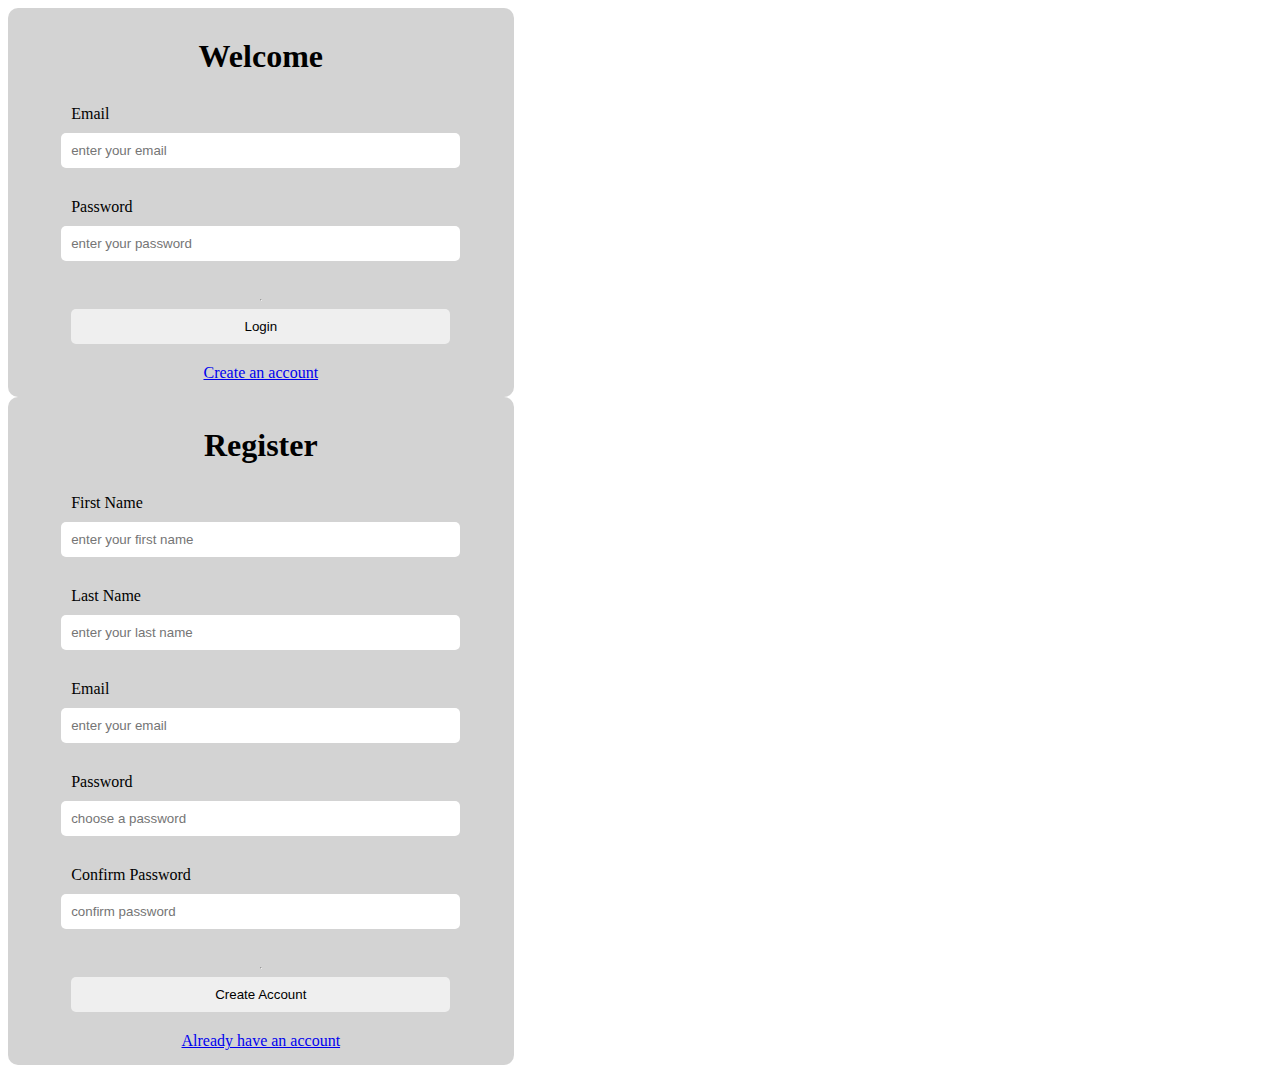
<file: index.html>
<!DOCTYPE html>
<html lang="en">
  <head>
    <meta charset="UTF-8" />
    <meta http-equiv="X-UA-Compatible" content="IE=edge" />
    <meta name="viewport" content="width=device-width, initial-scale=1.0" />
    <title>Project Management</title>
    <link rel="stylesheet" href="./styles/styles.css" />
    <!-- CSS only -->
    <link
      href="https://cdn.jsdelivr.net/npm/bootstrap@5.1.3/dist/css/bootstrap.min.css"
      rel="stylesheet"
      integrity="sha384-1BmE4kWBq78iYhFldvKuhfTAU6auU8tT94WrHftjDbrCEXSU1oBoqyl2QvZ6jIW3"
      crossorigin="anonymous"
    />
  </head>
  <body>
    <script src="https://ajax.googleapis.com/ajax/libs/jquery/3.5.1/jquery.min.js"></script>

    <div class="main-page">
      <form class="input-card" action="./pages/main.html">
        <h1>Welcome</h1>
        <label for="login-email">Email</label>
        <input id="login-email" type="email" placeholder="enter your email" />
        <label for="login-password">Password</label>
        <input
          id="login-password"
          type="password"
          placeholder="enter your password"
        />
        <hr class="w-75 m-auto mb-4" />
        <button type="submit" id="login-btn">Login</button>
        <a href="./pages/register.html">Create an account</a>
      </form>

      <form class="input-card">
        <h1>Register</h1>

        <label for="firstname">First Name</label>
        <input id="firstname" type="text" placeholder="enter your first name" />

        <label for="lastname">Last Name</label>
        <input id="lastname" type="text" placeholder="enter your last name" />

        <label for="reg-email">Email</label>
        <input id="reg-email" type="email" placeholder="enter your email" />

        <label for="reg-password">Password</label>
        <input id="reg-password" type="password" placeholder="choose a password" />

        <label for="confirm-password">Confirm Password</label>
        <input
          id="confirm-password"
          type="password"
          placeholder="confirm password"
        />
        <hr class="w-75 m-auto mb-4" />

        <button type="button" id="create-user">Create Account</button>
        <a href="../index.html">Already have an account</a>
      </form>
    </div>

    <script type="text/javascript" src="./scripts/register.js"></script>
  </body>
</html>
</file>
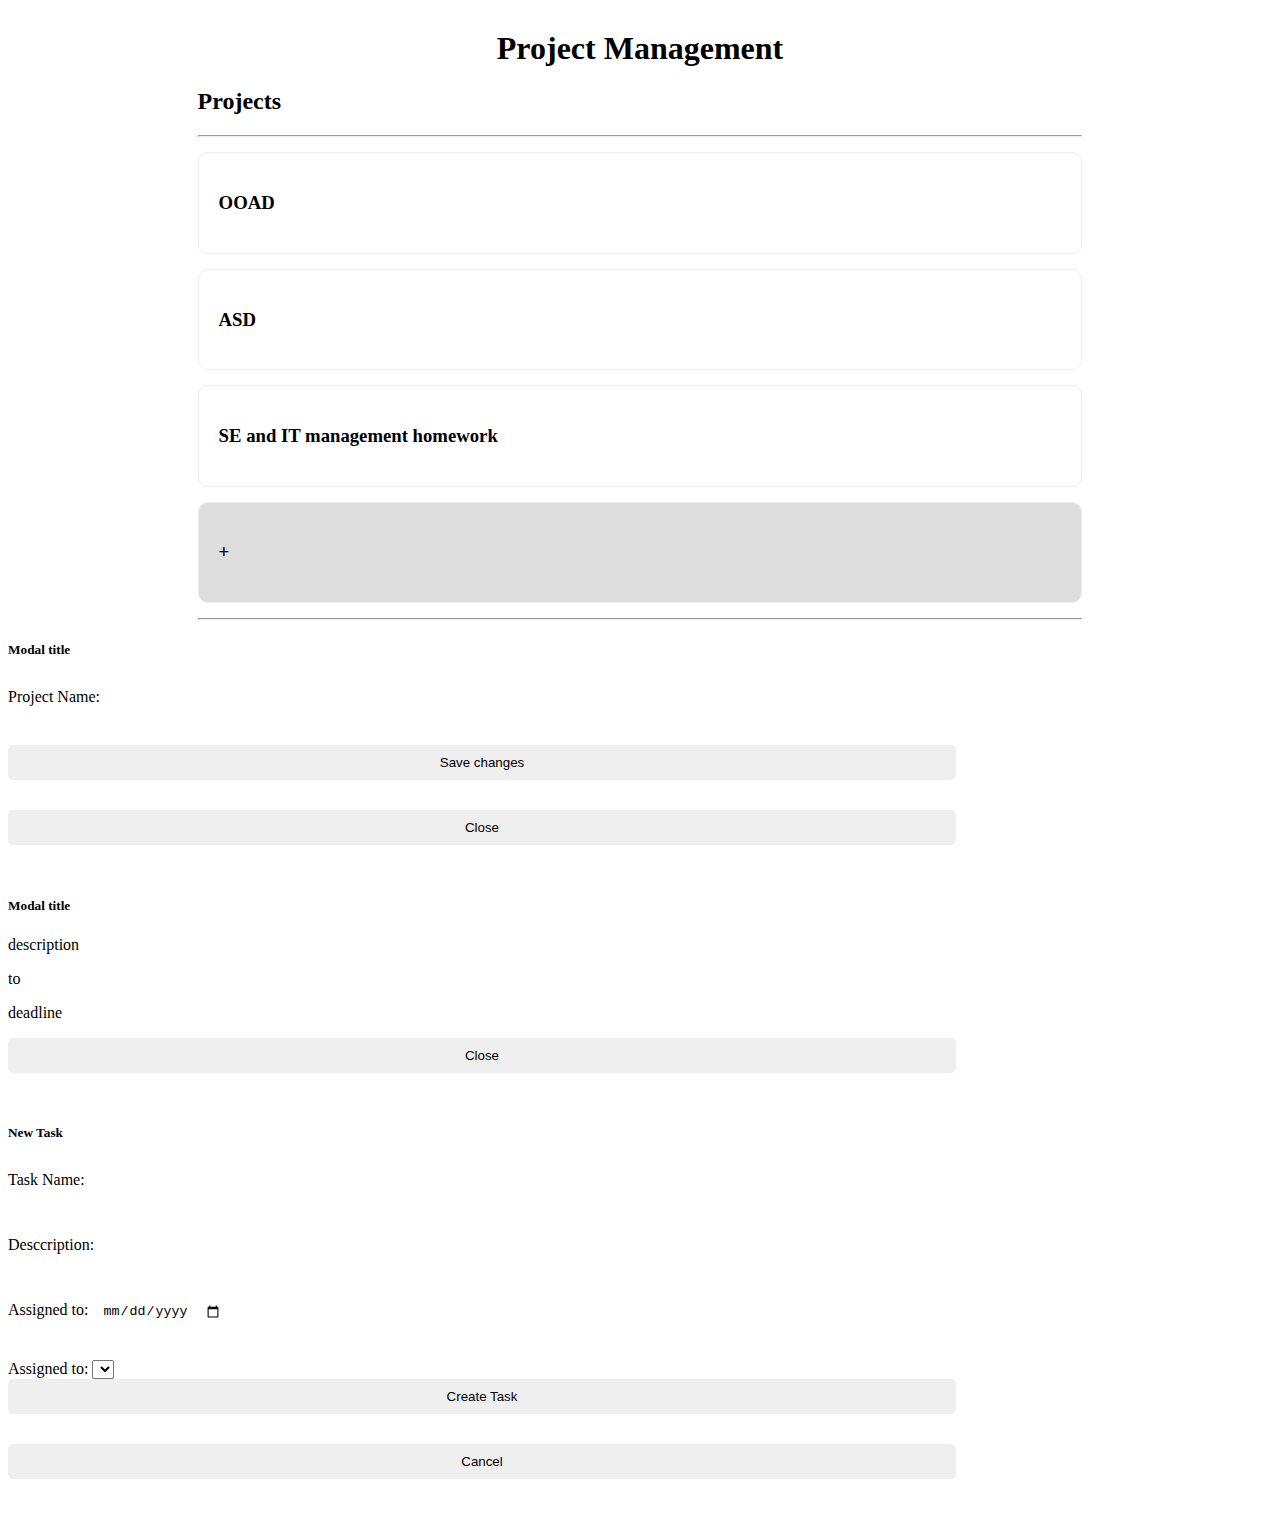
<file: pages/main.html>
<!DOCTYPE html>
<html lang="en">
  <head>
    <meta charset="UTF-8" />
    <meta http-equiv="X-UA-Compatible" content="IE=edge" />
    <meta name="viewport" content="width=device-width, initial-scale=1.0" />
    <title>Project Management</title>
    <link
      href="https://cdn.jsdelivr.net/npm/bootstrap@5.1.3/dist/css/bootstrap.min.css"
      rel="stylesheet"
      integrity="sha384-1BmE4kWBq78iYhFldvKuhfTAU6auU8tT94WrHftjDbrCEXSU1oBoqyl2QvZ6jIW3"
      crossorigin="anonymous"
    />
    <link rel="stylesheet" href="../styles/styles.css" />
  </head>
  <body>
    <h1 id="main-header">Project Management</h1>
    <script src="https://ajax.googleapis.com/ajax/libs/jquery/3.5.1/jquery.min.js"></script>

    <!-- <div id="root"></div> -->

    <div class="base-card">
      <h2 id="project-title">Projects</h2>
      <hr />
    </div>

    <div class="base-card" id="project-card"></div>

    <div class="base-card" >
      <div id="task-navigation">
        <input type="button" value="back" class="back-btn" id="back-btn" visible="false"/>
        <input type="button" value="add task" class="back-btn" id="add-btn" visible="false"/>
        <hr>
      </div>
      <div id="task-container"></div>
    </div>

    <div class="modal" tabindex="-1" role="dialog" id="project-modal">
      <div class="modal-dialog" role="document">
        <div class="modal-content">
          <div class="modal-header">
            <h5 class="modal-title">Modal title</h5>
          </div>
          <form action="#" class="modal-body">
            <div class="modal-body">
              <label for="p-name">Project Name: </label>
              <input type="text" id="p-name" />
            </div>
          <div class="modal-footer">
            <button id="p-save" type="button" class="btn btn-primary">Save changes</button>
            <button id="p-close" type="button" class="btn btn-secondary" data-dismiss="modal">Close</button>
          </div>
        </div>
      </div>
    </div>

    <div class="modal" tabindex="-1" role="dialog" id="task-modal">
      <div class="modal-dialog" role="document">
        <div class="modal-content">
          <div class="modal-header">
            <h5 id="t-name" class="modal-title">Modal title</h5>
          </div>
          <form action="#" class="modal-body">
            <div class="modal-body">
              <p id="t-desc">description</p>
              <p id="t-assigned">to</p>
              <p id="t-deadline">deadline</p>
            </div>
          <div class="modal-footer">
            <!-- <button id="p-save" type="button" class="btn btn-primary">Save changes</button> -->
            <button id="t-close" type="button" class="btn btn-secondary" data-dismiss="modal">Close</button>
          </div>
        </div>
      </div>
    </div>

    <div id="task-input" class="modal" tabindex="-1" role="dialog">
      <div class="modal-dialog" role="document">
        <div class="modal-content">
          <div class="modal-header">
            <h5 id="modal-title" class="modal-title">New Task</h5>
            
          </div>
          <form action="#" class="modal-body">
            <div class="modal-body">
              <label for="t-name-i">Task Name: </label>
              <input type="text" id="t-name-i" />
            </div>

            <div class="modal-body">
              <label for="description"> Desccription: </label>
              <input type="text" id="description" />
            </div>

            <div class="modal-body">
              <label for="deadline"> Assigned to: </label>
              <input type="date" id="deadline" />
            </div>

            <div class="modal-body">
              <label for="select-member"> Assigned to: </label>
              <select name="members" id="select-member">
              </select>
            </div>
          </form>
          <div class="modal-footer">
            <button id="create-task-btn" type="button" class="btn btn-primary">
              Create Task
            </button>
            <button
              id="t-close-i"
              type="button"
              class="btn btn-secondary"
              data-dismiss="modal"
            >
              Cancel
            </button>
          </div>
        </div>
      </div>
    </div>

    <script type="text/javascript" src="../scripts/script.js"></script>
    <script type="text/javascript" src="../scripts/toggles.js"></script>
  </body>
</html>
</file>
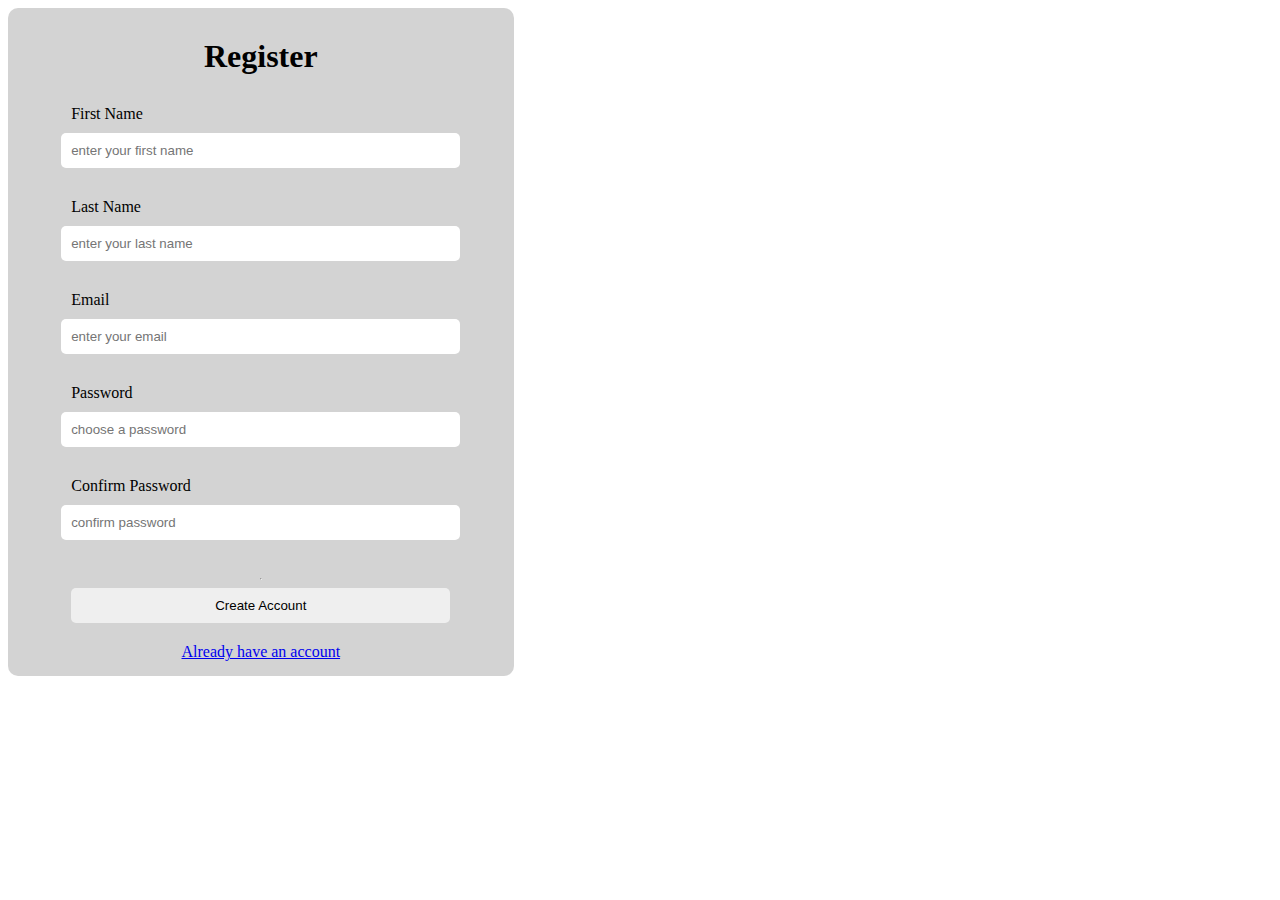
<file: pages/register.html>
<!DOCTYPE html>
<html lang="en">
  <head>
    <meta charset="UTF-8" />
    <meta http-equiv="X-UA-Compatible" content="IE=edge" />
    <meta name="viewport" content="width=device-width, initial-scale=1.0" />
    <title>Registration</title>
    <link rel="stylesheet" href="../styles/styles.css" />
    <link
      href="https://cdn.jsdelivr.net/npm/bootstrap@5.1.3/dist/css/bootstrap.min.css"
      rel="stylesheet"
      integrity="sha384-1BmE4kWBq78iYhFldvKuhfTAU6auU8tT94WrHftjDbrCEXSU1oBoqyl2QvZ6jIW3"
      crossorigin="anonymous"
    />
  </head>
  <body>
    <script src="https://ajax.googleapis.com/ajax/libs/jquery/3.5.1/jquery.min.js"></script>

    <form class="input-card">
      <h1>Register</h1>

      <label for="firstname">First Name</label>
      <input id="firstname" type="text" placeholder="enter your first name" />
      
      <label for="lastname">Last Name</label>
      <input id="lastname" type="text" placeholder="enter your last name" />
      
      <label for="email">Email</label>
      <input id="email" type="email" placeholder="enter your email" />
      
      <label for="password">Password</label>
      <input id="password" type="password" placeholder="choose a password" />
      
      <label for="confirm-password">Confirm Password</label>
      <input
        id="confirm-password"
        type="password"
        placeholder="confirm password"
      />
      <hr class="w-75 m-auto mb-4">

      <button type="button" id="create-user">Create Account</button>
      <a href="../index.html">Already have an account</a>
    </form>
    <script type="text/javascript" src="../scripts/register.js"></script>
  </body>
</html>
</file>
<file: styles/styles.css>
* {
}

.base-card {
  display: block;
  width: 70%;
  margin: 0 auto;
  border-radius: 10px;

}

.project-card {
  padding: 20px;
  border: 1px solid #eee;
  border-radius: 10px;
  margin: 15px 0px;
}

.project-card:hover {
  padding: 20px;
  cursor: pointer;
  background-color: #eee;
  border-radius: 10px;
}

.back-btn {
  margin: 0 0 0 30px;
}

.task-card {
  padding: 10px;
  border-radius: 10px;
}

.task-card:hover {
  padding: 10px;
  cursor: pointer;
  background-color: #eee;
  border-radius: 10px;
}

.task-card > h4 {
  display: inline;
  margin: 0 15px;
}

.login-page {
  display: flex;
  flex-direction: row;
  align-self: center;
  justify-content: center;

  margin: 0;
  /* position: absolute; */
  top: 50%;
  -ms-transform: translateY(-50%);
  transform: translateY(10%);
}

.input-card {
  width: 40%;
  height: 80%;
  display: flex;
  flex-direction: column;
  align-self: center;
  justify-content: space-between;

  background-color: lightgrey;
  border-radius: 10px;

  /* margin: 0; */
  /* position: absolute;
  top: 50%;
  left: 50%;
  -ms-transform: translate(-50%, -50%);
  transform: translate(-50%, -50%); */
}

.input-card > input {
  width: 75%;
  border: none;
  border-radius: 5px;
  padding: 10px;
  margin: 0px auto 30px auto;
}

.input-card > label {
  width: 75%;
  border: none;
  border-radius: 5px;
  padding: 0 0 10px 0;
  margin: 0px auto ;
}

a {
  border: none;
  border-radius: 5px;
  padding: 10px;
  margin: -20px auto 5px auto;
}

input,
button {
  border: none;
  border-radius: 5px;
  padding: 10px;
  margin: 0px auto 30px auto;
}

button {
  width: 75%;
}

.input-card > button {
  width: 75%;
  border: none;
  border-radius: 5px;
  padding: 10px;
  margin: 0px auto 30px auto;
}

input:first-child {
  margin: 30px auto;
  /* margin: 0 0 30px 0; */
}

button:hover {
  background-color: #fff;
}

.input-card > h1 {
  margin: 30px auto;
}

h1 {
  /* margin: 30px auto; */
  text-align: center;
  margin-top: 30px;
}

input[type=checkbox] {
  display:inline-block;
  transform: scale(1.5);
  border-radius: 25px;
}

.add-new-project {
  background-color: #ddd
}
</file>
